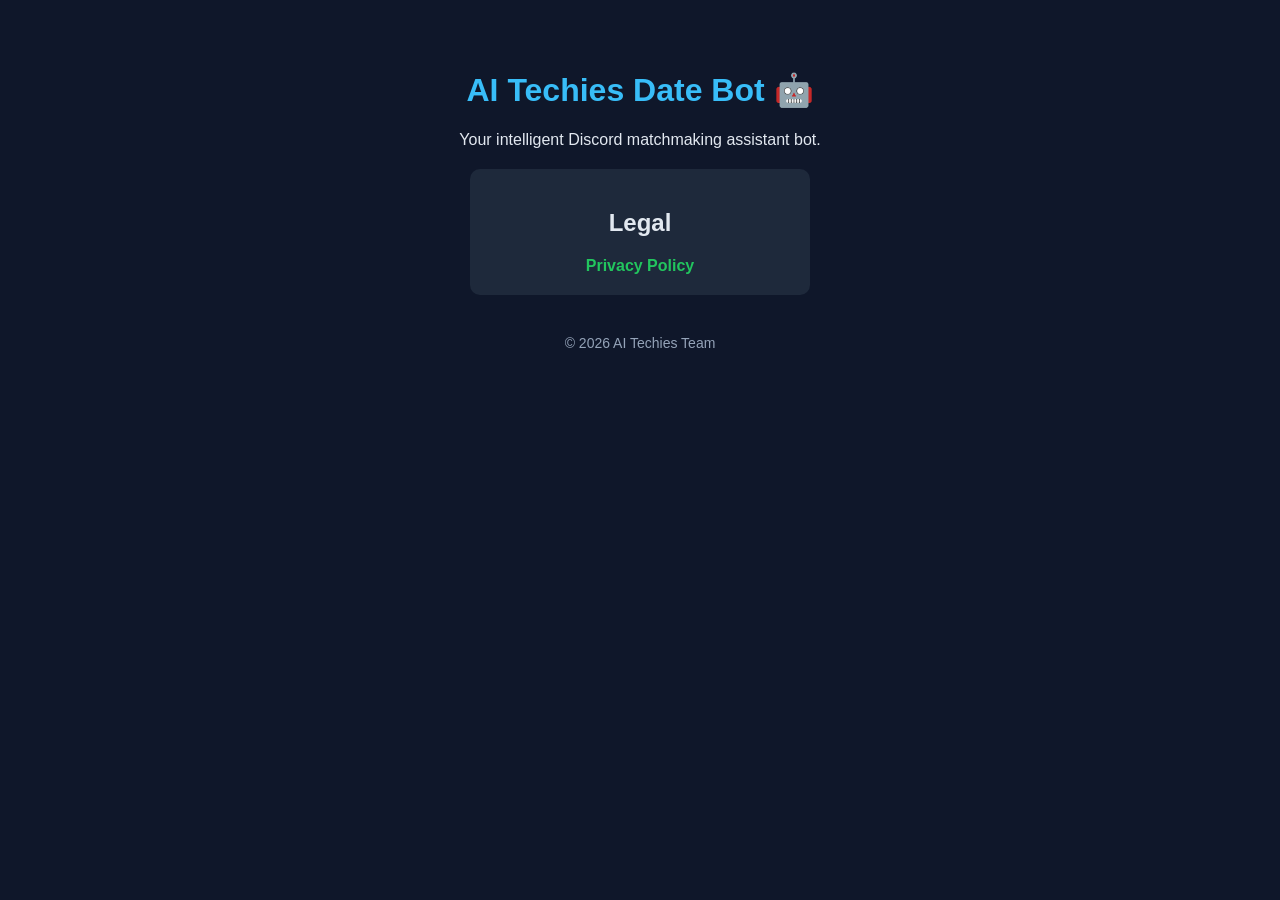
<file: index.html>
<!DOCTYPE html>
<html lang="en">
<head>
    <meta charset="UTF-8">
    <title>AI Techies Date Bot</title>
    <link rel="stylesheet" href="style.css">
</head>
<body>
    <div class="container">
        <h1>AI Techies Date Bot 🤖</h1>
        <p>Your intelligent Discord matchmaking assistant bot.</p>

        <div class="card">
            <h2>Legal</h2>
            <a href="privacy.html">Privacy Policy</a>
        </div>

        <footer>
            <p>© 2026 AI Techies Team</p>
        </footer>
    </div>
</body>
</html>
</file>
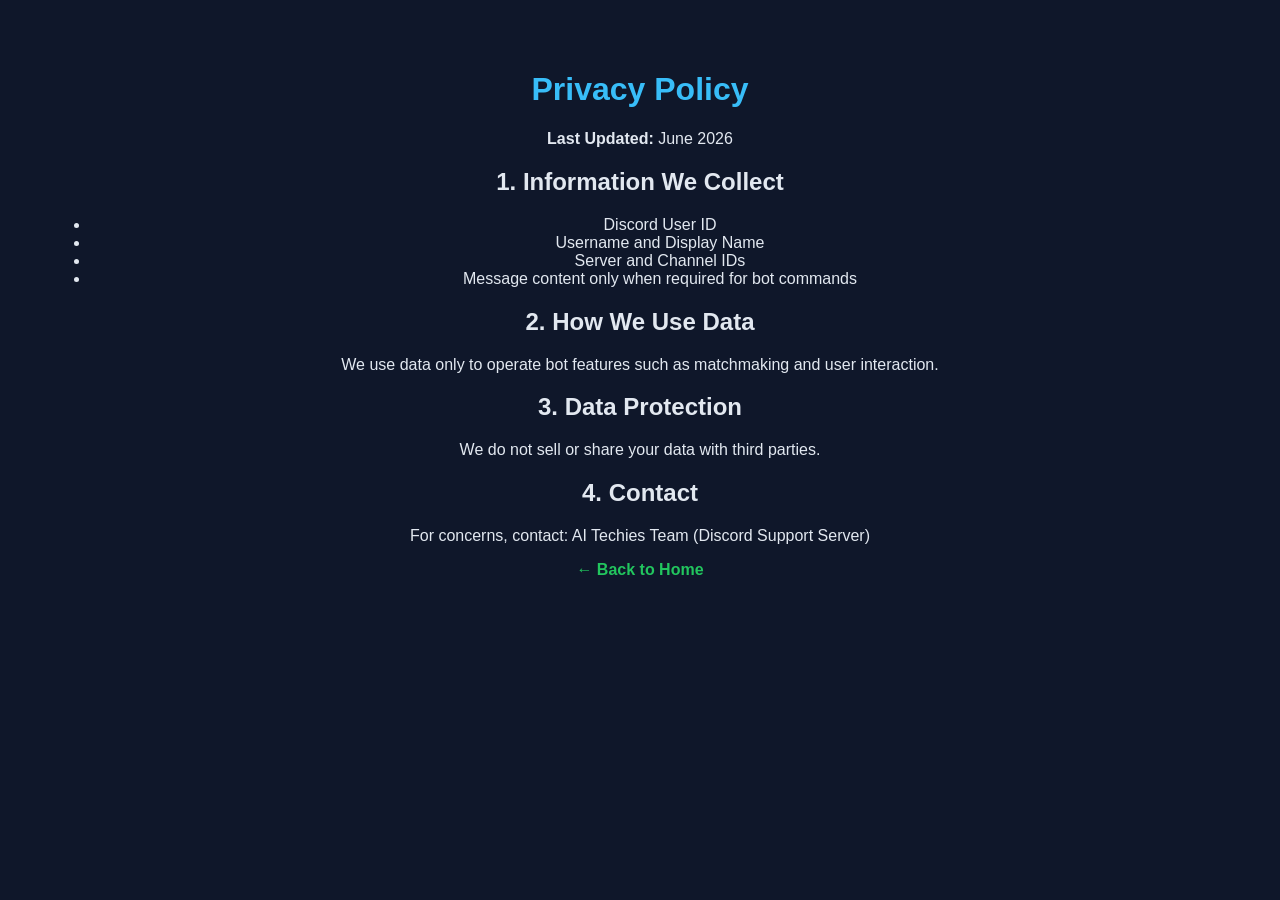
<file: privacy.html>
<!DOCTYPE html>
<html lang="en">
<head>
    <meta charset="UTF-8">
    <title>Privacy Policy - AI Techies Date Bot</title>
    <link rel="stylesheet" href="style.css">
</head>
<body>
    <div class="container">
        <h1>Privacy Policy</h1>

        <p><strong>Last Updated:</strong> June 2026</p>

        <h2>1. Information We Collect</h2>
        <ul>
            <li>Discord User ID</li>
            <li>Username and Display Name</li>
            <li>Server and Channel IDs</li>
            <li>Message content only when required for bot commands</li>
        </ul>

        <h2>2. How We Use Data</h2>
        <p>We use data only to operate bot features such as matchmaking and user interaction.</p>

        <h2>3. Data Protection</h2>
        <p>We do not sell or share your data with third parties.</p>

        <h2>4. Contact</h2>
        <p>For concerns, contact: AI Techies Team (Discord Support Server)</p>

        <a href="index.html">← Back to Home</a>
    </div>
</body>
</html>
</file>
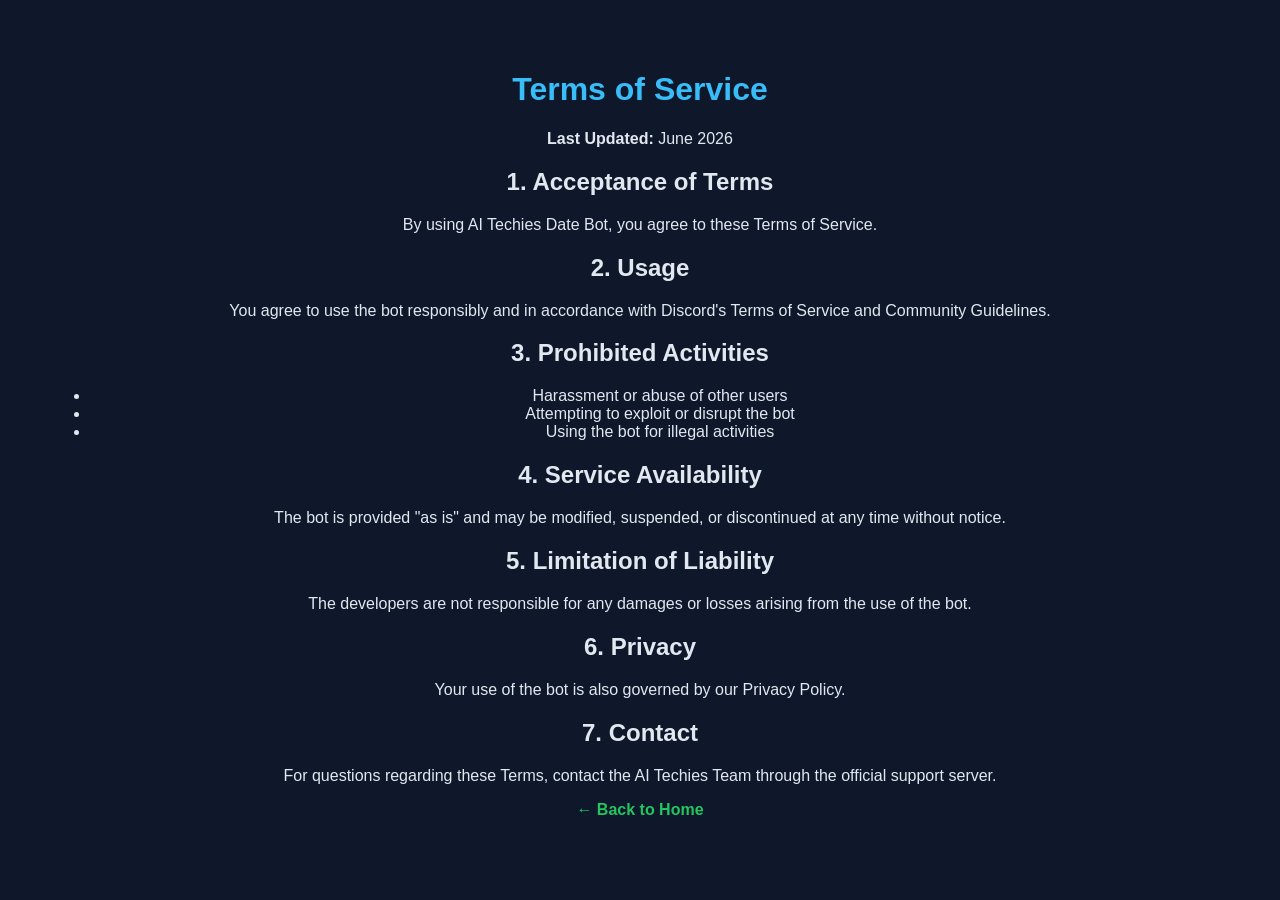
<file: terms.html>
<!DOCTYPE html>
<html lang="en">
<head>
    <meta charset="UTF-8">
    <meta name="viewport" content="width=device-width, initial-scale=1.0">
    <title>Terms of Service - AI Techies Date Bot</title>
    <link rel="stylesheet" href="style.css">
</head>
<body>
    <div class="container">
        <h1>Terms of Service</h1>

        <p><strong>Last Updated:</strong> June 2026</p>

        <h2>1. Acceptance of Terms</h2>
        <p>By using AI Techies Date Bot, you agree to these Terms of Service.</p>

        <h2>2. Usage</h2>
        <p>You agree to use the bot responsibly and in accordance with Discord's Terms of Service and Community Guidelines.</p>

        <h2>3. Prohibited Activities</h2>
        <ul>
            <li>Harassment or abuse of other users</li>
            <li>Attempting to exploit or disrupt the bot</li>
            <li>Using the bot for illegal activities</li>
        </ul>

        <h2>4. Service Availability</h2>
        <p>The bot is provided "as is" and may be modified, suspended, or discontinued at any time without notice.</p>

        <h2>5. Limitation of Liability</h2>
        <p>The developers are not responsible for any damages or losses arising from the use of the bot.</p>

        <h2>6. Privacy</h2>
        <p>Your use of the bot is also governed by our Privacy Policy.</p>

        <h2>7. Contact</h2>
        <p>For questions regarding these Terms, contact the AI Techies Team through the official support server.</p>

        <a href="index.html">← Back to Home</a>
    </div>
</body>
</html>
</file>
<file: style.css>
body {
    font-family: Arial, sans-serif;
    background: #0f172a;
    color: #e2e8f0;
    margin: 0;
    padding: 0;
    text-align: center;
}

.container {
    padding: 50px;
}

h1 {
    color: #38bdf8;
}

.card {
    background: #1e293b;
    padding: 20px;
    margin: 20px auto;
    width: 300px;
    border-radius: 10px;
}

a {
    color: #22c55e;
    text-decoration: none;
    font-weight: bold;
}

footer {
    margin-top: 40px;
    font-size: 14px;
    color: #94a3b8;
}
</file>
